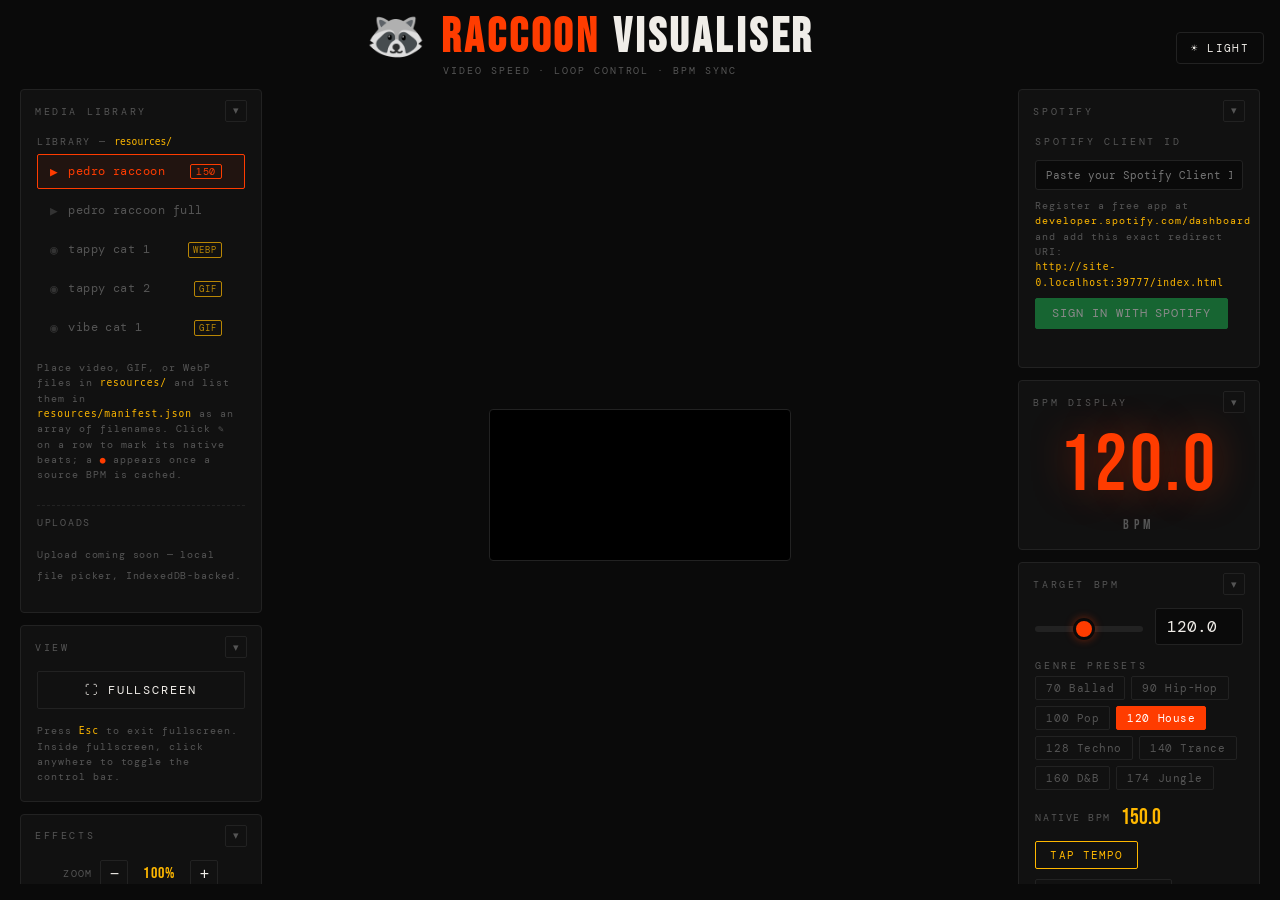
<file: index.html>
<!DOCTYPE html>
<html lang="en">
<head>
<meta charset="UTF-8">
<meta name="viewport" content="width=device-width, initial-scale=1.0">
<title>🦝 RACCOON VISUALISER</title>
<link rel="stylesheet" href="styles/base-styles.css">
<link rel="stylesheet" id="themeDark"  href="styles/styles-dark.css">
<link rel="stylesheet" id="themeLight" href="styles/styles-light.css" disabled>
</head>
<body>

<div class="title-row">
  <div>
    <h1>🦝 <span>RACCOON</span> VISUALISER</h1>
    <p class="subtitle">Video Speed · Loop Control · BPM Sync</p>
  </div>
  <button id="themeToggle" title="Toggle theme">☀ LIGHT</button>
</div>

<main class="workspace">

  <!-- LEFT TRACK — drag panels here -->
  <aside class="track" id="trackLeft" data-side="left"></aside>

  <!-- CENTER STAGE — video only; controls live in panels now -->
  <section class="stage-col">
    <div class="video-stage" id="videoStage">
      <div class="video-wrap" id="videoWrap" data-mode="video">
        <video id="vid" playsinline loop muted></video>
        <img id="vidImg" alt="" hidden>
        <canvas class="crop-canvas" id="cropCanvas"></canvas>
        <svg class="crop-svg" id="cropSvg" viewBox="0 0 1 1" preserveAspectRatio="none"></svg>
      </div>
    </div>
  </section>

  <!-- RIGHT TRACK — drag panels here -->
  <aside class="track" id="trackRight" data-side="right"></aside>

</main>

<!-- PANEL POOL — panels live here at startup, then JS distributes them across tracks -->
<div id="panelPool" hidden>

  <!-- VIDEO LIBRARY PANEL -->
  <div class="panel" data-panel-id="library">
    <div class="panel-handle" draggable="true">
      <span class="panel-label">Media Library</span>
      <button class="panel-collapse-btn" title="Collapse">▾</button>
    </div>
    <div class="panel-body">

      <div class="library-section">
        <div class="library-section-label">Library — <code>resources/</code></div>
        <div class="video-list" id="videoList">
          <div class="no-videos">Loading…</div>
        </div>
        <div class="info-row">
          Place video, GIF, or WebP files in <code>resources/</code> and list them in
          <code>resources/manifest.json</code> as an array of filenames.
          Click <strong>✎</strong> on a row to mark its native beats; a
          <strong style="color: var(--accent);">●</strong> appears once a source BPM is cached.
        </div>
      </div>

      <div class="library-section">
        <div class="library-section-label">Uploads</div>
        <div class="video-list">
          <div class="no-videos">Upload coming soon — local file picker, IndexedDB-backed.</div>
        </div>
      </div>

    </div>
  </div>

  <!-- VIEW PANEL — fullscreen toggle in its own menu -->
  <div class="panel" data-panel-id="view">
    <div class="panel-handle" draggable="true">
      <span class="panel-label">View</span>
      <button class="panel-collapse-btn" title="Collapse">▾</button>
    </div>
    <div class="panel-body">
      <div class="view-row">
        <button class="btn view-btn" id="fsEnterBtn" title="Enter fullscreen">⛶ FULLSCREEN</button>
      </div>
      <div class="info-row">
        Press <code>Esc</code> to exit fullscreen. Inside fullscreen, click anywhere
        to toggle the control bar.
      </div>
    </div>
  </div>

  <!-- EFFECTS PANEL — zoom/crop/reset + crop shape + colour + bounce -->
  <div class="panel effects-panel" data-panel-id="effects">
    <div class="panel-handle" draggable="true">
      <span class="panel-label">Effects</span>
      <button class="panel-collapse-btn" title="Collapse">▾</button>
    </div>
    <div class="panel-body">

    <div class="zoom-row">
      <span>ZOOM</span>
      <button class="zoom-btn" id="zoomOut">−</button>
      <span class="zoom-val" id="zoomVal">100%</span>
      <button class="zoom-btn" id="zoomIn">+</button>
      <button class="crop-toggle-btn" id="cropToggleBtn">✂ SET CROP</button>
      <button class="crop-reset-btn" id="cropResetBtn">✕ RESET</button>
    </div>

    <div class="shape-picker">
      <span>Crop shape:</span>
      <button class="btn shape-btn active" data-shape="rect">▭ RECT</button>
      <button class="btn shape-btn" data-shape="circle">◯ CIRCLE</button>
      <button class="btn shape-btn" data-shape="freeform">✎ FREEFORM</button>
    </div>

    <div>
      <div class="panel-label">Background colour (outside crop)</div>
      <div class="color-palette" id="colorPalette">
        <button class="color-swatch active" data-color="none"    title="No fill (darken)" style="background:repeating-linear-gradient(45deg,#888 0 4px,#444 4px 8px);"></button>
        <button class="color-swatch" data-color="#000000" title="Black"  style="background:#000000;"></button>
        <button class="color-swatch" data-color="#ffffff" title="White"  style="background:#ffffff;"></button>
        <button class="color-swatch" data-color="#e11d48" title="Red"    style="background:#e11d48;"></button>
        <button class="color-swatch" data-color="#f97316" title="Orange" style="background:#f97316;"></button>
        <button class="color-swatch" data-color="#facc15" title="Yellow" style="background:#facc15;"></button>
        <button class="color-swatch" data-color="#22c55e" title="Green"  style="background:#22c55e;"></button>
        <button class="color-swatch" data-color="#3b82f6" title="Blue"   style="background:#3b82f6;"></button>
        <button class="color-swatch" data-color="#a855f7" title="Purple" style="background:#a855f7;"></button>
      </div>
    </div>

    <div class="bounce-row">
      <button class="btn" id="bounceToggle">↗ BOUNCE OFF</button>
      <div class="speed-slider-row">
        <span>Speed</span>
        <input type="range" id="bounceSpeed" min="20" max="600" step="10" value="180">
        <span id="bounceSpeedVal">180 px/s</span>
      </div>
    </div>
    </div>
  </div>

  <!-- SPOTIFY PANEL -->
  <div class="panel spotify-panel" data-panel-id="spotify">
    <div class="panel-handle" draggable="true">
      <span class="panel-label">Spotify</span>
      <button class="panel-collapse-btn" title="Collapse">▾</button>
    </div>
    <div class="panel-body">

      <div class="spotify-auth">
        <label class="panel-label" for="spotifyClientIdInput">Spotify Client ID</label>
        <input type="text" id="spotifyClientIdInput" class="spotify-input" placeholder="Paste your Spotify Client ID">
        <div class="info-row">
          Register a free app at
          <a href="https://developer.spotify.com/dashboard" target="_blank" rel="noopener">developer.spotify.com/dashboard</a>
          and add this exact redirect URI:<br>
          <code id="spotifyRedirectUri">—</code>
        </div>
        <div class="spotify-auth-buttons">
          <button class="btn spotify-login-btn" id="spotifyLoginBtn" disabled>SIGN IN WITH SPOTIFY</button>
          <button class="btn spotify-logout-btn hidden" id="spotifyLogoutBtn">SIGN OUT</button>
        </div>
        <div class="spotify-status" id="spotifyStatus"></div>
      </div>

      <div class="spotify-track-info hidden" id="spotifyTrackInfo">
        <img class="spotify-art" id="spotifyArt" alt="" hidden>
        <div class="spotify-meta">
          <div class="spotify-track" id="spotifyTrack">Nothing playing</div>
          <div class="spotify-artist" id="spotifyArtist"></div>
          <div class="spotify-bpm-row">
            <span class="panel-label">BPM</span>
            <span class="spotify-bpm" id="spotifyBpm">—</span>
            <label class="spotify-sync">
              <input type="checkbox" id="spotifySync"> sync video to track BPM
            </label>
          </div>
        </div>
      </div>

      <div class="spotify-controls hidden" id="spotifyControls">
        <div class="spotify-transport">
          <button class="spotify-btn" id="spotifyPrev" title="Previous">⏮</button>
          <button class="spotify-btn spotify-play" id="spotifyPlay" title="Play / pause">▶</button>
          <button class="spotify-btn" id="spotifyNext" title="Next">⏭</button>
          <button class="spotify-btn spotify-repeat" id="spotifyRepeat" title="Repeat">⟳ OFF</button>
        </div>
        <div class="spotify-volume-row">
          <span class="panel-label">Volume</span>
          <input type="range" id="spotifyVolume" min="0" max="100" step="1" value="50">
          <span class="spotify-volume-val" id="spotifyVolumeVal">50%</span>
        </div>
        <div class="info-row">
          Player controls require a Spotify Premium account and an active device
          (e.g. Spotify desktop app open).
        </div>
      </div>

    </div>
  </div>

  <!-- BPM DISPLAY -->
  <div class="panel bpm-display-panel" data-panel-id="bpm-display">
    <div class="panel-handle" draggable="true">
      <span class="panel-label">BPM Display</span>
      <button class="panel-collapse-btn" title="Collapse">▾</button>
    </div>
    <div class="panel-body">
      <div class="bpm-readout" id="bpmDisplay">120.0</div>
      <div class="bpm-unit">BPM</div>
    </div>
  </div>

  <!-- MAIN BPM PANEL — also drives sprite-mode CSS animation duration
       via applyBPM(), so it stays visible outside <video> mode too. -->
  <div class="panel" data-panel-id="bpm">
    <div class="panel-handle" draggable="true">
      <span class="panel-label">Target BPM</span>
      <button class="panel-collapse-btn" title="Collapse">▾</button>
    </div>
    <div class="panel-body">
    <div class="bpm-row">
      <div class="slider-wrap">
        <input type="range" id="bpmSlider" min="40" max="220" step="0.1" value="120">
      </div>
      <input type="number" id="bpmText" class="bpm-input" min="1" max="400" step="0.1" value="120.0">
    </div>
    <div>
      <div class="panel-label">Genre presets</div>
      <div class="presets" id="presets">
        <button class="preset-btn" data-bpm="70">70 Ballad</button>
        <button class="preset-btn" data-bpm="90">90 Hip-Hop</button>
        <button class="preset-btn" data-bpm="100">100 Pop</button>
        <button class="preset-btn" data-bpm="120">120 House</button>
        <button class="preset-btn" data-bpm="128">128 Techno</button>
        <button class="preset-btn" data-bpm="140">140 Trance</button>
        <button class="preset-btn" data-bpm="160">160 D&amp;B</button>
        <button class="preset-btn" data-bpm="174">174 Jungle</button>
      </div>
    </div>
    <div class="native-row">
      <div class="native-label">Native BPM</div>
      <div class="native-val" id="nativeDisplay">--</div>
      <button class="tap-btn" id="tapBtn">TAP TEMPO</button>
      <button class="btn" id="setNativeBtn">Set as Native</button>
      <div class="speed-badge">Speed: <span id="speedBadge">1.00×</span></div>
    </div>
    <div class="info-row" id="infoRow">
      Tap the beat of the video to set native BPM, then pick a target BPM above.<br>
      Video playback rate = Target ÷ Native.
    </div>
    <div class="play-controls">
      <button class="play-btn" id="playBtn">▶</button>
      <button class="loop-toggle" id="loopToggle">⟳ LOOP REGION</button>
      <button class="btn" id="resetBtn">Reset Loop</button>
    </div>
    </div>
  </div>

  <!-- SOURCE BPM PANEL — manual per-clip BPM the playback rate is derived against -->
  <div class="panel" data-panel-id="markers">
    <div class="panel-handle" draggable="true">
      <span class="panel-label">Source BPM</span>
      <button class="panel-collapse-btn" title="Collapse">▾</button>
    </div>
    <div class="panel-body">
      <div class="bpm-editor">
        <div class="bpm-editor-row">
          <input type="number" class="bpm-input" id="sourceBpmInput"
                 min="1" max="400" step="0.1" placeholder="—" disabled>
          <button class="btn" id="sourceBpmResetBtn" title="Reset to the value in resources/manifest.json" disabled>Reset</button>
          <button class="btn" id="sourceBpmCopyBtn" title="Copy a manifest snippet to clipboard" disabled>Copy JSON</button>
        </div>
        <div class="bpm-editor-status info-row" id="sourceBpmStatus">No clip loaded</div>
      </div>
      <div class="info-row">
        Sets the clip's source (native) BPM. Playback rate = target ÷ source.
        Edits apply for this session only — to persist, paste the JSON snippet into
        <code>resources/manifest.json</code>.
      </div>
    </div>
  </div>

  <!-- LOOP EDITOR PANEL -->
  <div class="panel" data-panel-id="loop" data-needs="video">
    <div class="panel-handle" draggable="true">
      <span class="panel-label">Loop Region — drag handles or use Set A/B buttons</span>
      <button class="panel-collapse-btn" title="Collapse">▾</button>
    </div>
    <div class="panel-body">
    <div class="timeline-wrap" id="timeline">
      <div class="timeline-track"></div>
      <div class="timeline-region" id="region"></div>
      <div class="handle handle-A" id="handleA"></div>
      <div class="handle handle-B" id="handleB"></div>
      <div class="timeline-cursor" id="cursor"></div>
    </div>
    <div class="loop-times">
      <span>A: <span class="loop-time-val" id="loopADisplay">0.00s</span></span>
      <span>Duration: <span class="loop-time-val" id="loopDurDisplay">--</span></span>
      <span>B: <span class="loop-time-val" id="loopBDisplay">--</span></span>
    </div>
    <div class="loop-controls">
      <button class="btn" id="setABtn">Set A (here)</button>
      <button class="btn" id="setBBtn">Set B (here)</button>
      <button class="btn" id="previewBtn">Preview Loop</button>
    </div>
    <div class="info-row">
      Drag the orange (A) and yellow (B) handles to define the loop region.<br>
      Aim for a point where the raccoon is at the same phase of the bounce — this hides the cut.
    </div>
    </div>
  </div>

</div>

<!-- FULLSCREEN OVERLAY -->
<div id="fsOverlay">
  <div id="fsVideoWrap">
    <canvas id="fsCropCanvas"></canvas>
    <svg id="fsCropSvg" viewBox="0 0 1 1" preserveAspectRatio="none"></svg>
    <!-- vid and vidImg are inserted here by fullscreen.js on enterFS() -->
  </div>

  <div id="fsBar">
    <button class="fs-icon-btn go" id="fsPlayBtn">▶</button>
    <div class="fs-bpm" id="fsBpmDisplay">120.0</div>
    <div class="fs-timeline" id="fsTimeline">
      <div class="fs-tl-region" id="fsRegion"></div>
      <div class="fs-handle fs-handle-A" id="fsHandleA"></div>
      <div class="fs-handle fs-handle-B" id="fsHandleB"></div>
      <div class="fs-tl-cursor" id="fsCursor"></div>
    </div>
    <button class="fs-icon-btn" id="fsLoopBtn" title="Toggle loop">⟳</button>
    <button class="fs-icon-btn" id="fsZoomOutBtn">−</button>
    <span class="fs-zoom-val" id="fsZoomVal">100%</span>
    <button class="fs-icon-btn" id="fsZoomInBtn">+</button>
    <input type="number" class="fs-bpm-input" id="fsBpmInput" min="1" max="400" step="0.1" value="120.0" title="BPM">
    <button class="fs-icon-btn" id="fsCropBtn" title="Draw crop box">✂</button>
    <button class="fs-icon-btn" id="fsCropResetBtn" title="Reset crop">↺</button>
    <button class="fs-icon-btn" id="fsHideBarBtn" title="Hide controls">👁</button>
    <button class="fs-icon-btn fs-exit" id="fsExitBtn">EXIT FS</button>
  </div>

  <div class="fs-hide-hint" id="fsHideHint">CLICK ANYWHERE TO SHOW CONTROLS</div>
</div>

<!-- Scripts: state first, then helpers, then features, then init -->
<script src="scripts/state.js"></script>
<script src="scripts/media.js"></script>
<script src="scripts/transform.js"></script>
<script src="scripts/bpm.js"></script>
<script src="scripts/loop.js"></script>
<script src="scripts/playback.js"></script>
<script src="scripts/library.js"></script>
<script src="scripts/marker.js"></script>
<script src="scripts/crop.js"></script>
<script src="scripts/effects.js"></script>
<script src="scripts/fullscreen.js"></script>
<script src="scripts/theme.js"></script>
<script src="scripts/panels.js"></script>
<script src="scripts/spotify.js"></script>
<script src="scripts/main.js"></script>
</body>
</html>
</file>
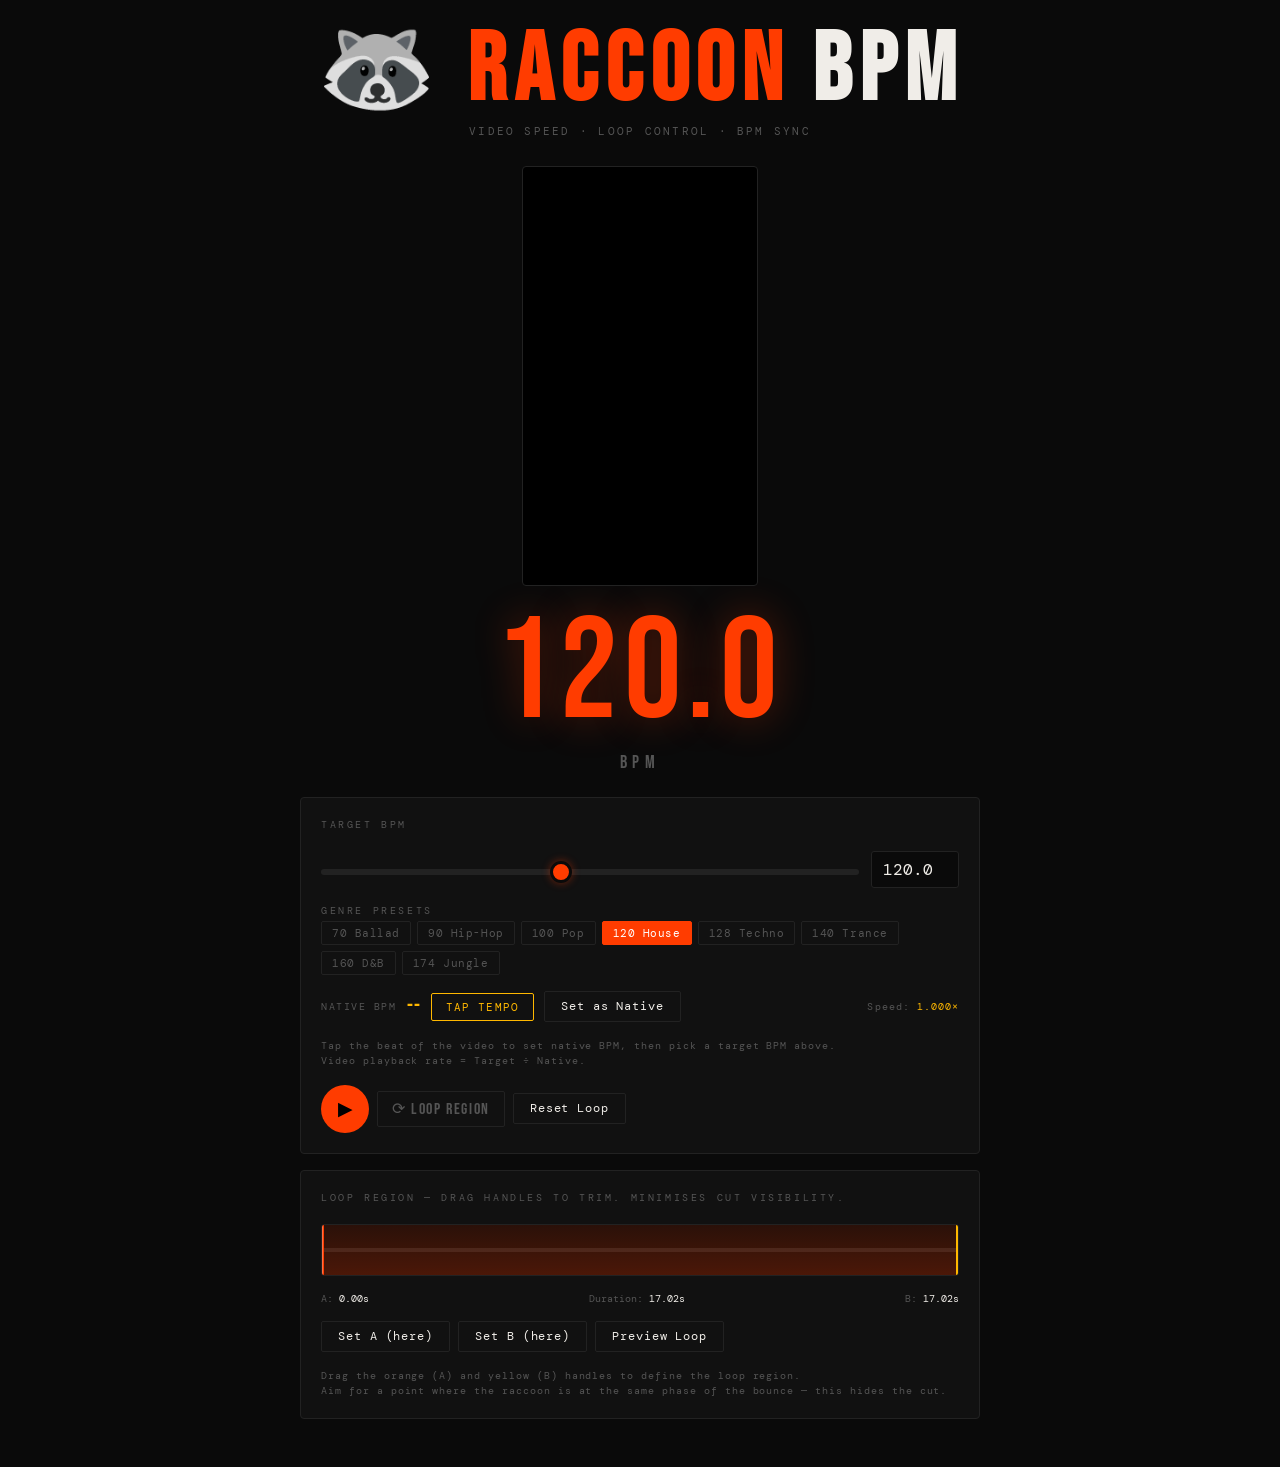
<file: raccoon_visualiser.html>
<!DOCTYPE html>
<html lang="en">
<head>
<meta charset="UTF-8">
<meta name="viewport" content="width=device-width, initial-scale=1.0">
<title>🦝 RACCOON BPM</title>
<style>
  @import url('https://fonts.googleapis.com/css2?family=Bebas+Neue&family=DM+Mono:wght@400;500&display=swap');

  *, *::before, *::after { box-sizing: border-box; margin: 0; padding: 0; }

  :root {
    --bg: #0a0a0a;
    --panel: #111;
    --border: #222;
    --accent: #ff3c00;
    --accent2: #ffb800;
    --text: #f0ede8;
    --muted: #555;
    --loop-a: #ff3c0088;
    --loop-b: #ffb80088;
  }

  body {
    background: var(--bg);
    color: var(--text);
    font-family: 'DM Mono', monospace;
    min-height: 100vh;
    display: flex;
    flex-direction: column;
    align-items: center;
    padding: 24px 16px 48px;
    gap: 0;
  }

  h1 {
    font-family: 'Bebas Neue', sans-serif;
    font-size: clamp(3rem, 10vw, 6rem);
    letter-spacing: 0.08em;
    line-height: 1;
    color: var(--text);
    text-align: center;
    margin-bottom: 4px;
  }
  h1 span { color: var(--accent); }

  .subtitle {
    font-size: 0.7rem;
    color: var(--muted);
    letter-spacing: 0.2em;
    text-transform: uppercase;
    margin-bottom: 28px;
    text-align: center;
  }

  .app {
    width: 100%;
    max-width: 680px;
    display: flex;
    flex-direction: column;
    gap: 16px;
  }

  /* VIDEO */
  .video-wrap {
    position: relative;
    background: #000;
    border: 1px solid var(--border);
    border-radius: 4px;
    overflow: hidden;
    aspect-ratio: 9/16;
    max-height: 420px;
    align-self: center;
    width: auto;
  }
  video {
    height: 100%;
    width: auto;
    display: block;
    object-fit: contain;
  }

  /* BPM DISPLAY */
  .bpm-readout {
    font-family: 'Bebas Neue', sans-serif;
    font-size: clamp(4rem, 18vw, 9rem);
    line-height: 1;
    color: var(--accent);
    text-align: center;
    letter-spacing: 0.04em;
    text-shadow: 0 0 40px #ff3c0055;
    user-select: none;
    cursor: default;
    transition: color 0.1s;
  }
  .bpm-readout.flash { color: var(--accent2); }
  .bpm-unit {
    font-family: 'Bebas Neue', sans-serif;
    font-size: 1.1rem;
    color: var(--muted);
    letter-spacing: 0.3em;
    text-align: center;
    margin-top: -10px;
    margin-bottom: 8px;
  }

  /* PANEL */
  .panel {
    background: var(--panel);
    border: 1px solid var(--border);
    border-radius: 4px;
    padding: 20px;
    display: flex;
    flex-direction: column;
    gap: 16px;
  }
  .panel-label {
    font-size: 0.65rem;
    letter-spacing: 0.25em;
    color: var(--muted);
    text-transform: uppercase;
    margin-bottom: 4px;
  }

  /* BPM SLIDER ROW */
  .bpm-row {
    display: flex;
    align-items: center;
    gap: 12px;
  }
  .slider-wrap { flex: 1; position: relative; }

  input[type=range] {
    -webkit-appearance: none;
    width: 100%;
    height: 6px;
    background: var(--border);
    border-radius: 3px;
    outline: none;
    cursor: pointer;
  }
  input[type=range]::-webkit-slider-thumb {
    -webkit-appearance: none;
    width: 22px;
    height: 22px;
    border-radius: 50%;
    background: var(--accent);
    border: 3px solid var(--bg);
    box-shadow: 0 0 8px #ff3c0066;
    cursor: grab;
    transition: transform 0.1s;
  }
  input[type=range]:active::-webkit-slider-thumb { transform: scale(1.2); cursor: grabbing; }
  input[type=range]::-moz-range-thumb {
    width: 22px; height: 22px; border-radius: 50%;
    background: var(--accent); border: 3px solid var(--bg);
    cursor: grab;
  }

  .bpm-input {
    width: 88px;
    background: var(--bg);
    border: 1px solid var(--border);
    border-radius: 3px;
    color: var(--text);
    font-family: 'DM Mono', monospace;
    font-size: 1rem;
    padding: 7px 10px;
    text-align: center;
    outline: none;
    transition: border-color 0.2s;
    flex-shrink: 0;
  }
  .bpm-input:focus { border-color: var(--accent); }

  /* PRESET BPMs */
  .presets {
    display: flex;
    flex-wrap: wrap;
    gap: 6px;
  }
  .preset-btn {
    font-family: 'DM Mono', monospace;
    font-size: 0.7rem;
    padding: 4px 10px;
    background: transparent;
    border: 1px solid var(--border);
    border-radius: 2px;
    color: var(--muted);
    cursor: pointer;
    transition: all 0.15s;
    letter-spacing: 0.05em;
  }
  .preset-btn:hover { border-color: var(--accent); color: var(--accent); }
  .preset-btn.active { background: var(--accent); border-color: var(--accent); color: #fff; }

  /* LOOP EDITOR */
  .loop-section { display: flex; flex-direction: column; gap: 10px; }

  .timeline-wrap {
    position: relative;
    height: 52px;
    background: var(--bg);
    border: 1px solid var(--border);
    border-radius: 3px;
    cursor: crosshair;
    overflow: hidden;
    user-select: none;
  }
  .timeline-track {
    position: absolute;
    top: 50%;
    left: 0; right: 0;
    height: 4px;
    background: var(--border);
    transform: translateY(-50%);
  }
  .timeline-region {
    position: absolute;
    top: 0; bottom: 0;
    background: linear-gradient(180deg, #ff3c0022 0%, #ff3c0044 100%);
    border-left: 2px solid var(--accent);
    border-right: 2px solid var(--accent2);
    pointer-events: none;
  }
  .timeline-cursor {
    position: absolute;
    top: 0; bottom: 0;
    width: 2px;
    background: #fff4;
    pointer-events: none;
    transform: translateX(-1px);
  }
  .handle {
    position: absolute;
    top: 0; bottom: 0;
    width: 12px;
    cursor: ew-resize;
    transform: translateX(-6px);
    z-index: 10;
  }
  .handle-A { background: linear-gradient(90deg, var(--accent)44, transparent); }
  .handle-B { background: linear-gradient(270deg, var(--accent2)44, transparent); transform: translateX(-6px); }

  .loop-times {
    display: flex;
    justify-content: space-between;
    font-size: 0.65rem;
    color: var(--muted);
  }
  .loop-time-val { color: var(--text); }

  .loop-controls {
    display: flex;
    gap: 8px;
    align-items: center;
    flex-wrap: wrap;
  }

  .btn {
    font-family: 'DM Mono', monospace;
    font-size: 0.72rem;
    padding: 7px 16px;
    border-radius: 2px;
    border: 1px solid var(--border);
    background: transparent;
    color: var(--text);
    cursor: pointer;
    letter-spacing: 0.08em;
    transition: all 0.15s;
  }
  .btn:hover { border-color: var(--text); }
  .btn.primary { background: var(--accent); border-color: var(--accent); color: #fff; }
  .btn.primary:hover { background: #ff5522; }
  .btn.active { background: var(--accent); border-color: var(--accent); color: #fff; }

  .speed-badge {
    margin-left: auto;
    font-size: 0.65rem;
    color: var(--muted);
    letter-spacing: 0.1em;
  }
  .speed-badge span { color: var(--accent2); }

  /* NATIVE BPM */
  .native-row {
    display: flex;
    align-items: center;
    gap: 10px;
    flex-wrap: wrap;
  }
  .native-label { font-size: 0.65rem; color: var(--muted); letter-spacing: 0.15em; text-transform: uppercase; }
  .native-val {
    font-family: 'Bebas Neue', sans-serif;
    font-size: 1.4rem;
    color: var(--accent2);
    letter-spacing: 0.05em;
  }
  .tap-btn {
    font-family: 'DM Mono', monospace;
    font-size: 0.7rem;
    padding: 6px 14px;
    background: transparent;
    border: 1px solid var(--accent2);
    border-radius: 2px;
    color: var(--accent2);
    cursor: pointer;
    letter-spacing: 0.1em;
    transition: all 0.15s;
    user-select: none;
  }
  .tap-btn:hover { background: var(--accent2); color: #000; }
  .tap-btn:active { transform: scale(0.95); }

  .info-row {
    font-size: 0.6rem;
    color: var(--muted);
    letter-spacing: 0.1em;
    line-height: 1.6;
  }

  /* PLAYBACK CONTROLS */
  .play-controls { display: flex; gap: 8px; align-items: center; }

  .play-btn {
    width: 48px; height: 48px;
    border-radius: 50%;
    background: var(--accent);
    border: none;
    cursor: pointer;
    display: flex; align-items: center; justify-content: center;
    font-size: 1.2rem;
    transition: transform 0.1s, background 0.15s;
    flex-shrink: 0;
  }
  .play-btn:hover { background: #ff5522; }
  .play-btn:active { transform: scale(0.92); }

  .loop-toggle {
    font-family: 'Bebas Neue', sans-serif;
    font-size: 1rem;
    letter-spacing: 0.1em;
    padding: 0 14px;
    height: 36px;
    border-radius: 2px;
    border: 1px solid var(--border);
    background: transparent;
    color: var(--muted);
    cursor: pointer;
    transition: all 0.15s;
  }
  .loop-toggle.on { border-color: var(--accent); color: var(--accent); background: #ff3c0011; }

  @keyframes pulse { 0%,100% { opacity:1 } 50% { opacity:0.4 } }
  .playing .bpm-readout { animation: pulse 0.1s; }
</style>
</head>
<body>

<h1>🦝 <span>RACCOON</span> BPM</h1>
<p class="subtitle">Video Speed · Loop Control · BPM Sync</p>

<div class="app">

  <!-- VIDEO -->
  <div style="display:flex;justify-content:center;">
    <div class="video-wrap">
      <video id="vid" src="pedro_raccon.mp4" playsinline loop muted></video>
    </div>
  </div>

  <!-- BPM DISPLAY -->
  <div class="bpm-readout" id="bpmDisplay">120.0</div>
  <div class="bpm-unit">BPM</div>

  <!-- MAIN BPM PANEL -->
  <div class="panel">
    <div class="panel-label">Target BPM</div>
    <div class="bpm-row">
      <div class="slider-wrap">
        <input type="range" id="bpmSlider" min="40" max="220" step="0.1" value="120">
      </div>
      <input type="number" id="bpmText" class="bpm-input" min="1" max="400" step="0.1" value="120.0">
    </div>

    <!-- PRESETS -->
    <div>
      <div class="panel-label">Genre presets</div>
      <div class="presets" id="presets">
        <button class="preset-btn" data-bpm="70">70 Ballad</button>
        <button class="preset-btn" data-bpm="90">90 Hip-Hop</button>
        <button class="preset-btn" data-bpm="100">100 Pop</button>
        <button class="preset-btn" data-bpm="120">120 House</button>
        <button class="preset-btn" data-bpm="128">128 Techno</button>
        <button class="preset-btn" data-bpm="140">140 Trance</button>
        <button class="preset-btn" data-bpm="160">160 D&amp;B</button>
        <button class="preset-btn" data-bpm="174">174 Jungle</button>
      </div>
    </div>

    <!-- NATIVE BPM & TAP -->
    <div class="native-row">
      <div class="native-label">Native BPM</div>
      <div class="native-val" id="nativeDisplay">--</div>
      <button class="tap-btn" id="tapBtn">TAP TEMPO</button>
      <button class="btn" id="setNativeBtn" title="Set tapped tempo as native BPM">Set as Native</button>
      <div class="speed-badge">Speed: <span id="speedBadge">1.00×</span></div>
    </div>
    <div class="info-row" id="infoRow">
      Tap the beat of the video to set native BPM, then pick a target BPM above.<br>
      Video playback rate = Target ÷ Native.
    </div>

    <!-- PLAY CONTROLS -->
    <div class="play-controls">
      <button class="play-btn" id="playBtn">▶</button>
      <button class="loop-toggle" id="loopToggle">⟳ LOOP REGION</button>
      <button class="btn" id="resetBtn">Reset Loop</button>
    </div>
  </div>

  <!-- LOOP EDITOR PANEL -->
  <div class="panel">
    <div class="panel-label">Loop Region — drag handles to trim. Minimises cut visibility.</div>
    <div class="timeline-wrap" id="timeline">
      <div class="timeline-track"></div>
      <div class="timeline-region" id="region"></div>
      <div class="handle handle-A" id="handleA"></div>
      <div class="handle handle-B" id="handleB"></div>
      <div class="timeline-cursor" id="cursor"></div>
    </div>
    <div class="loop-times">
      <span>A: <span class="loop-time-val" id="loopADisplay">0.00s</span></span>
      <span>Duration: <span class="loop-time-val" id="loopDurDisplay">--</span></span>
      <span>B: <span class="loop-time-val" id="loopBDisplay">--</span></span>
    </div>
    <div class="loop-controls">
      <button class="btn" id="setABtn">Set A (here)</button>
      <button class="btn" id="setBBtn">Set B (here)</button>
      <button class="btn" id="previewBtn">Preview Loop</button>
    </div>
    <div class="info-row">
      Drag the orange (A) and yellow (B) handles to define the loop region.<br>
      Aim for a point where the raccoon is at the same phase of the bounce — this hides the cut.
    </div>
  </div>

</div>

<script>
// ─── State ───────────────────────────────────────────────────────────────────
const vid = document.getElementById('vid');
const DURATION = 17.016667; // actual video duration

let nativeBPM = null; // user-tapped or auto-detected
let targetBPM = 120;
let loopA = 0;
let loopB = DURATION;
let loopEnabled = false;
let tapTimes = [];
let tapTimer = null;

// ─── BPM sync helpers ────────────────────────────────────────────────────────
function applyBPM() {
  const rate = nativeBPM ? Math.max(0.0625, Math.min(16, targetBPM / nativeBPM)) : 1;
  vid.playbackRate = rate;
  document.getElementById('speedBadge').textContent = rate.toFixed(3) + '×';
  document.getElementById('bpmDisplay').textContent = targetBPM.toFixed(1);
  document.getElementById('bpmText').value = targetBPM.toFixed(1);
  document.getElementById('bpmSlider').value = Math.min(220, Math.max(40, targetBPM));
  highlightPreset();
}

function setTarget(bpm) {
  targetBPM = Math.max(1, Math.min(400, parseFloat(bpm)));
  applyBPM();
}

function setNative(bpm) {
  nativeBPM = Math.max(1, parseFloat(bpm));
  document.getElementById('nativeDisplay').textContent = nativeBPM.toFixed(1);
  document.getElementById('infoRow').textContent =
    `Native ${nativeBPM.toFixed(1)} BPM → playing at ${(targetBPM/nativeBPM).toFixed(3)}× speed.`;
  applyBPM();
}

// ─── Slider + text input ─────────────────────────────────────────────────────
document.getElementById('bpmSlider').addEventListener('input', e => setTarget(e.target.value));
document.getElementById('bpmText').addEventListener('change', e => {
  let v = parseFloat(e.target.value);
  if (!isNaN(v)) setTarget(v);
});
document.getElementById('bpmText').addEventListener('keydown', e => {
  if (e.key === 'Enter') { let v = parseFloat(e.target.value); if (!isNaN(v)) setTarget(v); }
});

// ─── Presets ─────────────────────────────────────────────────────────────────
function highlightPreset() {
  document.querySelectorAll('.preset-btn').forEach(b => {
    b.classList.toggle('active', parseFloat(b.dataset.bpm) === Math.round(targetBPM));
  });
}
document.getElementById('presets').addEventListener('click', e => {
  if (e.target.classList.contains('preset-btn')) setTarget(e.target.dataset.bpm);
});

// ─── Tap tempo ───────────────────────────────────────────────────────────────
document.getElementById('tapBtn').addEventListener('click', () => {
  const now = performance.now();
  if (tapTimer) clearTimeout(tapTimer);
  tapTimer = setTimeout(() => { tapTimes = []; }, 2500);
  tapTimes.push(now);
  if (tapTimes.length > 8) tapTimes.shift();
  if (tapTimes.length >= 2) {
    const intervals = [];
    for (let i = 1; i < tapTimes.length; i++) intervals.push(tapTimes[i] - tapTimes[i-1]);
    const avg = intervals.reduce((a,b)=>a+b,0) / intervals.length;
    const tapped = 60000 / avg;
    document.getElementById('nativeDisplay').textContent = tapped.toFixed(1) + ' (tapped)';
    document.getElementById('setNativeBtn').dataset.pending = tapped.toFixed(2);
  }
});

document.getElementById('setNativeBtn').addEventListener('click', () => {
  const v = parseFloat(document.getElementById('setNativeBtn').dataset.pending || document.getElementById('nativeDisplay').textContent);
  if (!isNaN(v)) setNative(v);
});

// ─── Play / pause ────────────────────────────────────────────────────────────
const playBtn = document.getElementById('playBtn');
playBtn.addEventListener('click', () => {
  if (vid.paused) { vid.play(); playBtn.textContent = '⏸'; }
  else { vid.pause(); playBtn.textContent = '▶'; }
});

// ─── Loop region ─────────────────────────────────────────────────────────────
const loopToggle = document.getElementById('loopToggle');
loopToggle.addEventListener('click', () => {
  loopEnabled = !loopEnabled;
  loopToggle.classList.toggle('on', loopEnabled);
  vid.loop = !loopEnabled; // native loop off when region-looping
});

// Set A/B from current time
document.getElementById('setABtn').addEventListener('click', () => {
  loopA = Math.min(vid.currentTime, loopB - 0.1);
  updateTimeline();
});
document.getElementById('setBBtn').addEventListener('click', () => {
  loopB = Math.max(vid.currentTime, loopA + 0.1);
  updateTimeline();
});
document.getElementById('resetBtn').addEventListener('click', () => {
  loopA = 0; loopB = DURATION; updateTimeline();
});
document.getElementById('previewBtn').addEventListener('click', () => {
  vid.currentTime = loopA;
  if (vid.paused) { vid.play(); playBtn.textContent = '⏸'; }
  loopEnabled = true;
  loopToggle.classList.add('on');
  vid.loop = false;
});

// Loop enforcement
vid.addEventListener('timeupdate', () => {
  // update cursor
  const tl = document.getElementById('timeline');
  const pct = vid.currentTime / DURATION;
  document.getElementById('cursor').style.left = (pct * tl.clientWidth) + 'px';

  // loop region
  if (loopEnabled && vid.currentTime >= loopB - 0.05) {
    vid.currentTime = loopA;
  }
  if (loopEnabled && vid.currentTime < loopA) {
    vid.currentTime = loopA;
  }
});

// ─── Timeline drag handles ───────────────────────────────────────────────────
function updateTimeline() {
  const tl = document.getElementById('timeline');
  const w = tl.clientWidth;
  const pA = loopA / DURATION, pB = loopB / DURATION;
  document.getElementById('region').style.left = (pA * w) + 'px';
  document.getElementById('region').style.width = ((pB - pA) * w) + 'px';
  document.getElementById('handleA').style.left = (pA * w) + 'px';
  document.getElementById('handleB').style.left = (pB * w) + 'px';
  document.getElementById('loopADisplay').textContent = loopA.toFixed(2) + 's';
  document.getElementById('loopBDisplay').textContent = loopB.toFixed(2) + 's';
  const dur = loopB - loopA;
  document.getElementById('loopDurDisplay').textContent = dur.toFixed(2) + 's';
}

function makeDraggable(handle, isA) {
  let dragging = false;
  handle.addEventListener('mousedown', start);
  handle.addEventListener('touchstart', start, {passive:true});

  function start(e) {
    e.preventDefault && e.preventDefault();
    dragging = true;
    document.addEventListener('mousemove', move);
    document.addEventListener('touchmove', move, {passive:false});
    document.addEventListener('mouseup', end);
    document.addEventListener('touchend', end);
  }
  function move(e) {
    if (!dragging) return;
    e.preventDefault && e.preventDefault();
    const tl = document.getElementById('timeline');
    const rect = tl.getBoundingClientRect();
    const clientX = e.touches ? e.touches[0].clientX : e.clientX;
    const pct = Math.max(0, Math.min(1, (clientX - rect.left) / rect.width));
    const t = pct * DURATION;
    if (isA) loopA = Math.min(t, loopB - 0.1);
    else loopB = Math.max(t, loopA + 0.1);
    updateTimeline();
  }
  function end() {
    dragging = false;
    document.removeEventListener('mousemove', move);
    document.removeEventListener('touchmove', move);
    document.removeEventListener('mouseup', end);
    document.removeEventListener('touchend', end);
  }
}

makeDraggable(document.getElementById('handleA'), true);
makeDraggable(document.getElementById('handleB'), false);

// Click on timeline to seek
document.getElementById('timeline').addEventListener('click', e => {
  if (e.target === document.getElementById('handleA') || e.target === document.getElementById('handleB')) return;
  const rect = e.currentTarget.getBoundingClientRect();
  const pct = (e.clientX - rect.left) / rect.width;
  vid.currentTime = pct * DURATION;
});

// ─── Init ─────────────────────────────────────────────────────────────────────
vid.load();
vid.addEventListener('loadedmetadata', () => {
  updateTimeline();
  applyBPM();
});
setTarget(120);
updateTimeline();

// Flash BPM display on beat (when playing)
let beatInterval = null;
function restartBeatFlash() {
  if (beatInterval) clearInterval(beatInterval);
  if (!vid.paused && nativeBPM) {
    const interval = 60000 / targetBPM;
    beatInterval = setInterval(() => {
      const d = document.getElementById('bpmDisplay');
      d.classList.add('flash');
      setTimeout(() => d.classList.remove('flash'), 80);
    }, interval);
  }
}
vid.addEventListener('play', restartBeatFlash);
vid.addEventListener('pause', () => { if (beatInterval) clearInterval(beatInterval); });
</script>
</body>
</html>
</file>
<file: styles/base-styles.css>
@import url('https://fonts.googleapis.com/css2?family=Bebas+Neue&family=DM+Mono:wght@400;500&display=swap');

*, *::before, *::after { box-sizing: border-box; margin: 0; padding: 0; }

body {
  background: var(--bg);
  color: var(--text);
  font-family: 'DM Mono', monospace;
  height: 100vh;
  width: 100%;
  display: flex;
  flex-direction: column;
  align-items: center;
  padding: 14px 16px 16px;
  overflow: hidden;
}

h1 {
  font-family: 'Bebas Neue', sans-serif;
  font-size: clamp(2rem, 5vw, 3rem);
  letter-spacing: 0.08em;
  line-height: 1;
  color: var(--text);
  text-align: center;
  margin-bottom: 2px;
}
h1 span { color: var(--accent); }

.subtitle {
  font-size: 0.6rem;
  color: var(--muted);
  letter-spacing: 0.2em;
  text-transform: uppercase;
  margin-bottom: 8px;
  text-align: center;
}

.title-row {
  width: 100%;
  display: flex;
  align-items: flex-start;
  justify-content: space-between;
  gap: 12px;
  flex-shrink: 0;
}
.title-row > div { flex: 1; }

#themeToggle {
  background: transparent;
  border: 1px solid var(--border);
  color: var(--text);
  border-radius: 4px;
  padding: 8px 14px;
  cursor: pointer;
  font-family: 'DM Mono', monospace;
  font-size: 0.7rem;
  letter-spacing: 0.12em;
  transition: border-color 0.15s, color 0.15s, background 0.15s;
  white-space: nowrap;
  margin-top: 18px;
}
#themeToggle:hover { border-color: var(--accent); color: var(--accent); }

/* ── WORKSPACE: 3-column grid layout ───────────────────────── */
.workspace {
  flex: 1 1 auto;
  width: 100%;
  display: grid;
  grid-template-columns: minmax(220px, 1fr) minmax(320px, 56vw) minmax(220px, 1fr);
  gap: 16px;
  min-height: 0;
  overflow: hidden;
}

.track {
  display: flex;
  flex-direction: column;
  gap: 12px;
  overflow-y: auto;
  overflow-x: hidden;
  padding: 4px;
  min-height: 0;
  scrollbar-width: thin;
  scrollbar-color: var(--border) transparent;
}
.track::-webkit-scrollbar { width: 4px; }
.track::-webkit-scrollbar-track { background: transparent; }
.track::-webkit-scrollbar-thumb { background: var(--border); border-radius: 2px; }
.track.drop-target { outline: 1px dashed var(--accent); outline-offset: -4px; }
.track-empty-hint {
  font-size: 0.6rem;
  color: var(--muted);
  letter-spacing: 0.15em;
  text-transform: uppercase;
  text-align: center;
  padding: 14px 6px;
  border: 1px dashed var(--border);
  border-radius: 3px;
  opacity: 0.6;
}

.stage-col {
  display: flex;
  flex-direction: column;
  align-items: center;
  justify-content: center;
  gap: 12px;
  min-width: 0;
  min-height: 0;
}

/* ── VIDEO ─────────────────────────────────────────────────── */
.video-stage {
  position: relative;
  flex: 1 1 auto;
  width: 100%;
  display: flex;
  align-items: center;
  justify-content: center;
  min-height: 0;
  overflow: visible;
}

.video-wrap {
  position: relative;
  background: var(--video-bg);
  border: 1px solid var(--border);
  border-radius: 4px;
  overflow: hidden;
  max-width: 100%;
  max-height: 100%;
  display: flex;
  align-items: center;
  justify-content: center;
  transition: width 0.2s, height 0.2s;
  will-change: transform;
}

video, #vidImg {
  display: block;
  max-width: 100%;
  max-height: 100%;
  width: auto;
  height: auto;
  transform-origin: top left;
}
video[hidden], #vidImg[hidden] { display: none !important; }

.fs-btn {
  position: absolute; top: 8px; right: 8px; z-index: 30;
  width: 32px; height: 32px; border-radius: 3px;
  background: var(--fs-btn-bg); border: 1px solid var(--border-soft); color: var(--text);
  font-size: 0.9rem; cursor: pointer;
  display: flex; align-items: center; justify-content: center;
  transition: background 0.15s, border-color 0.15s;
  backdrop-filter: blur(4px);
}
.fs-btn:hover { background: var(--accent); border-color: var(--accent); color: var(--btn-on-text); }

.crop-canvas {
  position: absolute; inset: 0;
  width: 100%; height: 100%;
  cursor: crosshair; z-index: 20; display: none;
}

.crop-svg {
  position: absolute; inset: 0;
  width: 100%; height: 100%;
  pointer-events: none; z-index: 21; display: none;
}
.crop-svg.vis { display: block; }

/* ── ZOOM / CROP ROW ───────────────────────────────────────── */
.zoom-row {
  display: flex;
  align-items: center;
  justify-content: center;
  gap: 8px;
  font-size: 0.65rem;
  color: var(--muted);
  letter-spacing: 0.12em;
  flex-wrap: wrap;
}
.zoom-val {
  font-family: 'Bebas Neue', sans-serif;
  font-size: 1rem; color: var(--accent2);
  min-width: 46px; text-align: center;
}
.zoom-btn {
  width: 28px; height: 28px;
  background: transparent; border: 1px solid var(--border); border-radius: 2px;
  color: var(--text); font-size: 1rem; cursor: pointer;
  display: flex; align-items: center; justify-content: center;
  transition: border-color 0.15s, color 0.15s; flex-shrink: 0;
}
.zoom-btn:hover { border-color: var(--accent2); color: var(--accent2); }

.crop-toggle-btn, .crop-reset-btn {
  font-family: 'DM Mono', monospace; font-size: 0.65rem;
  padding: 4px 10px; background: transparent;
  border: 1px solid var(--border); border-radius: 2px;
  color: var(--muted); cursor: pointer; letter-spacing: 0.08em; transition: all 0.15s;
}
.crop-toggle-btn:hover { border-color: var(--accent2); color: var(--accent2); }
.crop-toggle-btn.active { background: var(--accent2); border-color: var(--accent2); color: var(--btn-on-text-2); }
.crop-reset-btn:hover { border-color: var(--accent); color: var(--accent); }

/* ── VIDEO LIST PANEL ──────────────────────────────────────── */
.video-list {
  display: flex;
  flex-direction: column;
  gap: 4px;
  max-height: 200px;
  overflow-y: auto;
  scrollbar-width: thin;
  scrollbar-color: var(--border) transparent;
}
.video-list::-webkit-scrollbar { width: 4px; }
.video-list::-webkit-scrollbar-track { background: transparent; }
.video-list::-webkit-scrollbar-thumb { background: var(--border); border-radius: 2px; }

.video-item {
  display: flex; align-items: center; gap: 10px;
  padding: 8px 12px; border-radius: 2px;
  border: 1px solid transparent;
  cursor: pointer; transition: all 0.12s;
  font-size: 0.72rem; letter-spacing: 0.04em; color: var(--muted);
}
.video-item:hover { border-color: var(--border); color: var(--text); background: var(--hover-tint); }
.video-item.active { border-color: var(--accent); color: var(--accent); background: var(--accent-tint-1); }
.video-item-icon { font-size: 0.8rem; flex-shrink: 0; opacity: 0.5; }
.video-item.active .video-item-icon { opacity: 1; }
.video-item-name { flex: 1; overflow: hidden; text-overflow: ellipsis; white-space: nowrap; }
.video-item-tag {
  font-size: 0.55rem; color: var(--accent2);
  border: 1px solid var(--accent2); border-radius: 2px;
  padding: 1px 4px; letter-spacing: 0.1em; flex-shrink: 0;
  opacity: 0.7;
}
.video-item-dur { font-size: 0.6rem; color: var(--muted); flex-shrink: 0; font-variant-numeric: tabular-nums; }

.no-videos { font-size: 0.65rem; color: var(--muted); letter-spacing: 0.08em; padding: 10px 0; line-height: 2; }
.no-videos code { color: var(--accent2); }
code { color: var(--accent2); }

/* ── EFFECTS PANEL ─────────────────────────────────────────── */
.shape-picker, .bounce-row { display: flex; gap: 8px; align-items: center; flex-wrap: wrap; }
.shape-picker > span { font-size: 0.65rem; color: var(--muted); letter-spacing: 0.12em; }
.shape-btn { font-size: 0.7rem; padding: 6px 12px; }
.color-palette { display: flex; gap: 8px; flex-wrap: wrap; align-items: center; }
.color-swatch {
  width: 28px; height: 28px; border-radius: 50%;
  border: 2px solid var(--border); cursor: pointer;
  padding: 0; transition: outline 0.1s, transform 0.1s;
}
.color-swatch:hover { transform: scale(1.1); }
.color-swatch.active { outline: 2px solid var(--accent); outline-offset: 2px; }
.speed-slider-row { display: flex; gap: 10px; align-items: center; flex: 1; min-width: 200px; }
.speed-slider-row > span:first-child { font-size: 0.65rem; color: var(--muted); letter-spacing: 0.12em; }
#bounceSpeedVal { font-size: 0.65rem; color: var(--accent2); min-width: 70px; }
#bounceSpeed { flex: 1; }

/* ── BPM DISPLAY ───────────────────────────────────────────── */
.bpm-readout {
  font-family: 'Bebas Neue', sans-serif;
  font-size: clamp(2.5rem, 7vw, 5rem);
  line-height: 1; color: var(--accent); text-align: center;
  letter-spacing: 0.04em; text-shadow: 0 0 40px var(--accent-glow);
  user-select: none; cursor: default; transition: color 0.1s;
}
.bpm-readout.flash { color: var(--accent2); }
.bpm-unit {
  font-family: 'Bebas Neue', sans-serif; font-size: 0.9rem;
  color: var(--muted); letter-spacing: 0.3em; text-align: center;
  margin-top: -4px;
}

/* ── PANEL ─────────────────────────────────────────────────── */
.panel {
  background: var(--panel); border: 1px solid var(--border);
  border-radius: 4px;
  display: flex; flex-direction: column;
  flex-shrink: 0;
}
.panel.dragging { opacity: 0.4; }
.panel-handle {
  display: flex;
  align-items: center;
  justify-content: space-between;
  gap: 8px;
  padding: 10px 14px 8px;
  cursor: grab;
  user-select: none;
  border-bottom: 1px solid transparent;
}
.panel-handle:active { cursor: grabbing; }
.panel-handle .panel-label { margin-bottom: 0; flex: 1; min-width: 0; overflow: hidden; text-overflow: ellipsis; white-space: nowrap; }
.panel-collapse-btn {
  background: transparent; border: 1px solid var(--border);
  color: var(--muted); width: 22px; height: 22px;
  border-radius: 2px; cursor: pointer;
  font-size: 0.7rem; line-height: 1;
  display: flex; align-items: center; justify-content: center;
  transition: transform 0.15s, color 0.15s, border-color 0.15s;
  flex-shrink: 0;
}
.panel-collapse-btn:hover { color: var(--accent); border-color: var(--accent); }
.panel.collapsed .panel-collapse-btn { transform: rotate(-90deg); }
.panel.collapsed .panel-handle { border-bottom-color: transparent; }
.panel-body {
  display: flex;
  flex-direction: column;
  gap: 14px;
  padding: 4px 16px 16px;
}
.panel.collapsed .panel-body { display: none; }
.panel-label {
  font-size: 0.65rem; letter-spacing: 0.25em;
  color: var(--muted); text-transform: uppercase; margin-bottom: 4px;
}
.panel[data-needs="video"].hidden-by-mode { display: none !important; }

/* ── BPM SLIDER ────────────────────────────────────────────── */
.bpm-row { display: flex; align-items: center; gap: 12px; }
.slider-wrap { flex: 1; }

input[type=range] {
  -webkit-appearance: none; width: 100%; height: 6px;
  background: var(--border); border-radius: 3px; outline: none; cursor: pointer;
}
input[type=range]::-webkit-slider-thumb {
  -webkit-appearance: none; width: 22px; height: 22px; border-radius: 50%;
  background: var(--accent); border: 3px solid var(--bg);
  box-shadow: 0 0 8px var(--accent-glow); cursor: grab; transition: transform 0.1s;
}
input[type=range]:active::-webkit-slider-thumb { transform: scale(1.2); cursor: grabbing; }
input[type=range]::-moz-range-thumb {
  width: 22px; height: 22px; border-radius: 50%;
  background: var(--accent); border: 3px solid var(--bg); cursor: grab;
}

.bpm-input {
  width: 88px; background: var(--bg); border: 1px solid var(--border);
  border-radius: 3px; color: var(--text); font-family: 'DM Mono', monospace;
  font-size: 1rem; padding: 7px 10px; text-align: center; outline: none;
  transition: border-color 0.2s; flex-shrink: 0;
}
.bpm-input:focus { border-color: var(--accent); }

/* ── PRESETS ───────────────────────────────────────────────── */
.presets { display: flex; flex-wrap: wrap; gap: 6px; }
.preset-btn {
  font-family: 'DM Mono', monospace; font-size: 0.7rem;
  padding: 4px 10px; background: transparent;
  border: 1px solid var(--border); border-radius: 2px; color: var(--muted);
  cursor: pointer; transition: all 0.15s; letter-spacing: 0.05em;
}
.preset-btn:hover { border-color: var(--accent); color: var(--accent); }
.preset-btn.active { background: var(--accent); border-color: var(--accent); color: var(--btn-on-text); }

/* ── NATIVE BPM ────────────────────────────────────────────── */
.native-row { display: flex; align-items: center; gap: 10px; flex-wrap: wrap; }
.native-label { font-size: 0.65rem; color: var(--muted); letter-spacing: 0.15em; text-transform: uppercase; }
.native-val { font-family: 'Bebas Neue', sans-serif; font-size: 1.4rem; color: var(--accent2); }
.tap-btn {
  font-family: 'DM Mono', monospace; font-size: 0.7rem; padding: 6px 14px;
  background: transparent; border: 1px solid var(--accent2);
  border-radius: 2px; color: var(--accent2); cursor: pointer;
  letter-spacing: 0.1em; transition: all 0.15s; user-select: none;
}
.tap-btn:hover { background: var(--accent2); color: var(--btn-on-text-2); }
.tap-btn:active { transform: scale(0.95); }
.info-row { font-size: 0.6rem; color: var(--muted); letter-spacing: 0.1em; line-height: 1.6; }
.speed-badge { margin-left: auto; font-size: 0.65rem; color: var(--muted); letter-spacing: 0.1em; }
.speed-badge span { color: var(--accent2); }

/* ── BUTTONS ───────────────────────────────────────────────── */
.btn {
  font-family: 'DM Mono', monospace; font-size: 0.72rem;
  padding: 7px 16px; border-radius: 2px;
  border: 1px solid var(--border); background: transparent;
  color: var(--text); cursor: pointer; letter-spacing: 0.08em; transition: all 0.15s;
}
.btn:hover { border-color: var(--text); }
.btn.active { background: var(--accent); border-color: var(--accent); color: var(--btn-on-text); }

/* ── PLAY CONTROLS ─────────────────────────────────────────── */
.play-controls { display: flex; gap: 8px; align-items: center; }
.play-btn {
  width: 48px; height: 48px; border-radius: 50%;
  background: var(--accent); border: none; cursor: pointer;
  color: var(--btn-on-text);
  display: flex; align-items: center; justify-content: center;
  font-size: 1.2rem; transition: transform 0.1s, background 0.15s; flex-shrink: 0;
}
.play-btn:hover { background: var(--accent-hover); }
.play-btn:active { transform: scale(0.92); }

.loop-toggle {
  font-family: 'Bebas Neue', sans-serif; font-size: 1rem; letter-spacing: 0.1em;
  padding: 0 14px; height: 36px; border-radius: 2px;
  border: 1px solid var(--border); background: transparent; color: var(--muted);
  cursor: pointer; transition: all 0.15s;
}
.loop-toggle.on { border-color: var(--accent); color: var(--accent); background: var(--accent-tint-1); }

/* ── TIMELINE ──────────────────────────────────────────────── */
.timeline-wrap {
  position: relative; height: 52px; background: var(--bg);
  border: 1px solid var(--border); border-radius: 3px;
  cursor: crosshair; overflow: hidden; user-select: none;
}
.timeline-track {
  position: absolute; top: 50%; left: 0; right: 0;
  height: 4px; background: var(--border); transform: translateY(-50%);
}
.timeline-region {
  position: absolute; top: 0; bottom: 0;
  background: linear-gradient(180deg, var(--accent-tint-2), var(--accent-tint-3));
  border-left: 2px solid var(--accent); border-right: 2px solid var(--accent2);
  pointer-events: none;
}
.timeline-cursor {
  position: absolute; top: 0; bottom: 0;
  width: 2px; background: var(--cursor-color); pointer-events: none;
}
.handle {
  position: absolute; top: 0; bottom: 0;
  width: 14px; cursor: ew-resize; z-index: 10; transform: translateX(-7px);
}
.handle-A { background: linear-gradient(90deg, var(--accent-tint-3), transparent); }
.handle-B { background: linear-gradient(270deg, var(--accent2-tint), transparent); }
.loop-times { display: flex; justify-content: space-between; font-size: 0.65rem; color: var(--muted); }
.loop-time-val { color: var(--text); }
.loop-controls { display: flex; gap: 8px; align-items: center; flex-wrap: wrap; }

/* ════════════════════════════════════════════════════════════
   FULLSCREEN OVERLAY
════════════════════════════════════════════════════════════ */
#fsOverlay {
  display: none; position: fixed; inset: 0; background: var(--fs-bg);
  z-index: 1000; overflow: hidden;
}
#fsOverlay.active { display: block; }

#fsVideoWrap {
  position: absolute; inset: 0;
  display: flex; align-items: center; justify-content: center; overflow: hidden;
  will-change: transform;
}
#fsVideoWrap video, #fsVideoWrap img {
  max-width: 100%; max-height: 100%; width: auto; height: auto;
  display: block; transform-origin: top left;
}
#fsCropCanvas {
  position: absolute; inset: 0; cursor: crosshair; z-index: 10; display: none;
}
#fsCropSvg {
  position: absolute; inset: 0; pointer-events: none; z-index: 11; display: none;
  width: 100%; height: 100%;
}
#fsCropSvg.vis { display: block; }

/* ── FS BOTTOM BAR ─────────────────────────────────────────── */
#fsBar {
  position: absolute; bottom: 0; left: 0; right: 0; height: 58px;
  background: linear-gradient(0deg, var(--fs-bar-grad-strong) 0%, var(--fs-bar-grad-mid) 70%, transparent 100%);
  backdrop-filter: blur(10px);
  display: flex; align-items: center; gap: 8px; padding: 0 14px;
  transition: opacity 0.3s, transform 0.3s; z-index: 20;
}
#fsBar.hidden { opacity: 0; transform: translateY(14px); pointer-events: none; }

.fs-bpm {
  font-family: 'Bebas Neue', sans-serif; font-size: 1.5rem;
  color: var(--accent); letter-spacing: 0.05em; line-height: 1;
  text-shadow: 0 0 16px var(--accent-glow); min-width: 64px; white-space: nowrap;
}
.fs-bpm.flash { color: var(--accent2); }

.fs-timeline {
  flex: 1; position: relative; height: 22px;
  background: var(--surface-soft); border-radius: 2px;
  cursor: crosshair; overflow: hidden; user-select: none; min-width: 60px;
}
.fs-tl-region {
  position: absolute; top: 0; bottom: 0;
  background: var(--accent-tint-mid); border-left: 2px solid var(--accent); border-right: 2px solid var(--accent2);
  pointer-events: none;
}
.fs-tl-cursor { position: absolute; top: 0; bottom: 0; width: 2px; background: var(--cursor-color); pointer-events: none; }
.fs-handle {
  position: absolute; top: 0; bottom: 0; width: 10px; cursor: ew-resize; z-index: 5; transform: translateX(-5px);
}
.fs-handle-A { background: linear-gradient(90deg, var(--accent-tint-3), transparent); }
.fs-handle-B { background: linear-gradient(270deg, var(--accent2-tint), transparent); }

.fs-icon-btn {
  width: 34px; height: 34px; background: transparent;
  border: 1px solid var(--border-soft); border-radius: 3px;
  color: #fff; font-size: 0.95rem; cursor: pointer;
  display: flex; align-items: center; justify-content: center;
  transition: background 0.15s, border-color 0.15s;
  flex-shrink: 0; font-family: 'DM Mono', monospace;
}
.fs-icon-btn:hover { border-color: rgba(255,255,255,0.4); background: rgba(255,255,255,0.08); }
.fs-icon-btn.go { background: var(--accent); border-color: var(--accent); color: var(--btn-on-text); }
.fs-icon-btn.y  { background: var(--accent2); border-color: var(--accent2); color: var(--btn-on-text-2); }
.fs-icon-btn.on { border-color: var(--accent); color: var(--accent); }
.fs-exit { min-width: 44px; padding: 0 6px; font-size: 0.6rem; letter-spacing: 0.05em; }

.fs-zoom-val {
  font-family: 'Bebas Neue', sans-serif; font-size: 0.9rem;
  color: var(--accent2); min-width: 36px; text-align: center;
}
.fs-bpm-input {
  width: 60px; background: rgba(255,255,255,0.04); border: 1px solid var(--border-soft);
  border-radius: 2px; color: #fff; font-family: 'DM Mono', monospace;
  font-size: 0.7rem; padding: 4px 6px; text-align: center; outline: none;
}
.fs-bpm-input:focus { border-color: var(--accent); }

.fs-hide-hint {
  position: absolute; top: 12px; left: 50%; transform: translateX(-50%);
  font-size: 0.55rem; color: rgba(255,255,255,0.15); letter-spacing: 0.15em;
  pointer-events: none; transition: opacity 0.4s; opacity: 0; white-space: nowrap;
}
.fs-hide-hint.vis { opacity: 1; }

/* ── UTILITY ───────────────────────────────────────────────── */
.hidden { display: none !important; }

/* ── VIEW PANEL (fullscreen button) ────────────────────────── */
.view-row { display: flex; gap: 8px; align-items: center; flex-wrap: wrap; }
.view-btn {
  font-family: 'DM Mono', monospace;
  font-size: 0.78rem;
  padding: 10px 18px;
  letter-spacing: 0.15em;
  width: 100%;
}
.view-btn:hover { border-color: var(--accent); color: var(--accent); }

/* ── SPOTIFY PANEL ─────────────────────────────────────────── */
.spotify-panel .panel-body { gap: 14px; }
.spotify-auth { display: flex; flex-direction: column; gap: 8px; }
.spotify-auth-buttons { display: flex; gap: 8px; flex-wrap: wrap; }
.spotify-input {
  background: var(--bg);
  border: 1px solid var(--border);
  border-radius: 3px;
  color: var(--text);
  font-family: 'DM Mono', monospace;
  font-size: 0.7rem;
  padding: 7px 10px;
  outline: none;
  transition: border-color 0.2s;
  width: 100%;
}
.spotify-input:focus { border-color: var(--accent); }

.spotify-login-btn { background: #1db954; border-color: #1db954; color: #fff; }
.spotify-login-btn:hover:not(:disabled) { background: #1ed760; border-color: #1ed760; }
.spotify-login-btn:disabled { opacity: 0.5; cursor: not-allowed; }
.spotify-logout-btn:hover { border-color: var(--accent); color: var(--accent); }

.spotify-status {
  font-size: 0.6rem;
  color: var(--muted);
  letter-spacing: 0.08em;
  min-height: 0.9rem;
}
.spotify-status.error { color: var(--accent); }

.spotify-track-info {
  display: flex;
  gap: 12px;
  align-items: center;
  padding: 10px;
  background: var(--accent-tint-1);
  border: 1px solid var(--border);
  border-radius: 3px;
}
.spotify-art {
  width: 64px; height: 64px;
  border-radius: 3px;
  object-fit: cover;
  flex-shrink: 0;
  background: var(--surface-soft);
}
.spotify-meta { flex: 1; min-width: 0; display: flex; flex-direction: column; gap: 4px; }
.spotify-track {
  font-size: 0.85rem;
  color: var(--text);
  font-weight: 500;
  overflow: hidden;
  text-overflow: ellipsis;
  white-space: nowrap;
}
.spotify-artist {
  font-size: 0.7rem;
  color: var(--muted);
  letter-spacing: 0.04em;
  overflow: hidden;
  text-overflow: ellipsis;
  white-space: nowrap;
}
.spotify-bpm-row { display: flex; align-items: center; gap: 8px; flex-wrap: wrap; }
.spotify-bpm {
  font-family: 'Bebas Neue', sans-serif;
  font-size: 1.1rem;
  color: var(--accent2);
  letter-spacing: 0.05em;
}
.spotify-sync {
  font-size: 0.6rem;
  color: var(--muted);
  letter-spacing: 0.08em;
  display: flex;
  align-items: center;
  gap: 4px;
  cursor: pointer;
}
.spotify-sync input { cursor: pointer; }

.spotify-controls { display: flex; flex-direction: column; gap: 12px; }
.spotify-transport { display: flex; gap: 6px; align-items: center; flex-wrap: wrap; justify-content: center; }
.spotify-btn {
  width: 38px; height: 38px;
  background: transparent;
  border: 1px solid var(--border);
  border-radius: 3px;
  color: var(--text);
  font-size: 0.95rem;
  cursor: pointer;
  display: flex; align-items: center; justify-content: center;
  transition: all 0.15s;
  font-family: 'DM Mono', monospace;
  flex-shrink: 0;
}
.spotify-btn:hover { border-color: var(--accent); color: var(--accent); }
.spotify-btn.spotify-play {
  width: 48px; height: 48px;
  background: var(--accent);
  border-color: var(--accent);
  color: var(--btn-on-text);
  font-size: 1.1rem;
}
.spotify-btn.spotify-play:hover { background: var(--accent-hover); border-color: var(--accent-hover); }
.spotify-btn.spotify-play.go { background: var(--accent); }
.spotify-btn.spotify-repeat { width: auto; padding: 0 10px; font-size: 0.7rem; letter-spacing: 0.1em; }
.spotify-btn.spotify-repeat.on { border-color: var(--accent2); color: var(--accent2); background: var(--accent-tint-1); }

.spotify-volume-row { display: flex; gap: 10px; align-items: center; }
.spotify-volume-row input[type=range] { flex: 1; }
.spotify-volume-val {
  font-size: 0.65rem;
  color: var(--accent2);
  min-width: 38px;
  text-align: right;
  font-variant-numeric: tabular-nums;
}

.spotify-panel a { color: var(--accent2); text-decoration: none; }
.spotify-panel a:hover { text-decoration: underline; }

/* ── LIBRARY ROW BPM BADGE ─────────────────────────────────── */
.video-item { position: relative; }
.video-item-bpm {
  font-size: 0.6rem;
  color: var(--accent);
  border: 1px solid var(--accent);
  border-radius: 2px;
  padding: 1px 5px;
  letter-spacing: 0.05em;
  font-variant-numeric: tabular-nums;
  flex-shrink: 0;
  line-height: 1.2;
  opacity: 0.85;
}
.video-item.active .video-item-bpm { opacity: 1; }

/* ── SOURCE BPM EDITOR (lives in the markers panel) ────────── */
.bpm-editor { display: flex; flex-direction: column; gap: 8px; }
.bpm-editor-row {
  display: flex; gap: 8px; align-items: center; flex-wrap: wrap;
}
.bpm-editor-row .bpm-input { flex: 1 1 90px; min-width: 80px; }
.bpm-editor-row .btn { flex: 0 0 auto; }
.bpm-editor-row .btn:disabled { opacity: 0.4; cursor: not-allowed; }
.bpm-editor-status {
  color: var(--muted);
  letter-spacing: 0.06em;
  font-variant-numeric: tabular-nums;
}

/* ── MEDIA LIBRARY SECTIONS ──────────────────────────────── */
.library-section {
  display: flex;
  flex-direction: column;
  gap: 6px;
}
.library-section + .library-section {
  margin-top: 8px;
  padding-top: 10px;
  border-top: 1px dashed var(--border);
}
.library-section-label {
  font-size: 0.6rem;
  color: var(--muted);
  letter-spacing: 0.18em;
  text-transform: uppercase;
}
.library-section-label code {
  text-transform: none;
  letter-spacing: 0;
  color: var(--accent2, var(--accent));
}
</file>
<file: styles/styles-dark.css>
/* DARK THEME — colours only. Black, red, orange. */
:root {
  --bg: #0a0a0a;
  --panel: #111;
  --border: #222;
  --accent: #ff3c00;          /* orange/red */
  --accent2: #ffb800;          /* yellow */
  --accent-hover: #ff5522;
  --text: #f0ede8;
  --muted: #555;

  --accent-glow: rgba(255, 60, 0, 0.4);
  --accent-tint-1: rgba(255, 60, 0, 0.067);
  --accent-tint-2: rgba(255, 60, 0, 0.13);
  --accent-tint-3: rgba(255, 60, 0, 0.27);
  --accent-tint-mid: rgba(255, 60, 0, 0.2);
  --accent2-tint: rgba(255, 184, 0, 0.4);

  --btn-on-text: #fff;          /* foreground colour on accent (orange) buttons */
  --btn-on-text-2: #000;        /* foreground colour on accent2 (yellow) buttons */

  --video-bg: #000;
  --hover-tint: rgba(255, 255, 255, 0.02);
  --surface-soft: rgba(255, 255, 255, 0.06);
  --border-soft: rgba(255, 255, 255, 0.13);
  --cursor-color: rgba(255, 255, 255, 0.4);

  --fs-bg: #000;
  --fs-bar-grad-strong: rgba(0, 0, 0, 0.95);
  --fs-bar-grad-mid: rgba(0, 0, 0, 0.6);
  --fs-btn-bg: rgba(0, 0, 0, 0.667);

  --crop-overlay-dim: rgba(0, 0, 0, 0.5);
}
</file>
<file: styles/styles-light.css>
/* LIGHT THEME — colours only. White, blue, purple. */
:root {
  --bg: #ffffff;
  --panel: #f4f2ff;
  --border: #d8d2ee;
  --accent: #5b21b6;           /* purple */
  --accent2: #2563eb;           /* blue */
  --accent-hover: #4c1d95;
  --text: #1a1a2e;
  --muted: #6b6b87;

  --accent-glow: rgba(91, 33, 182, 0.35);
  --accent-tint-1: rgba(91, 33, 182, 0.07);
  --accent-tint-2: rgba(91, 33, 182, 0.14);
  --accent-tint-3: rgba(91, 33, 182, 0.27);
  --accent-tint-mid: rgba(91, 33, 182, 0.2);
  --accent2-tint: rgba(37, 99, 235, 0.35);

  --btn-on-text: #fff;
  --btn-on-text-2: #fff;

  --video-bg: #1a1a2e;
  --hover-tint: rgba(0, 0, 0, 0.04);
  --surface-soft: rgba(0, 0, 0, 0.05);
  --border-soft: rgba(0, 0, 0, 0.13);
  --cursor-color: rgba(0, 0, 0, 0.4);

  --fs-bg: #000;
  --fs-bar-grad-strong: rgba(0, 0, 0, 0.95);
  --fs-bar-grad-mid: rgba(0, 0, 0, 0.6);
  --fs-btn-bg: rgba(0, 0, 0, 0.667);

  --crop-overlay-dim: rgba(255, 255, 255, 0.55);
}
</file>
